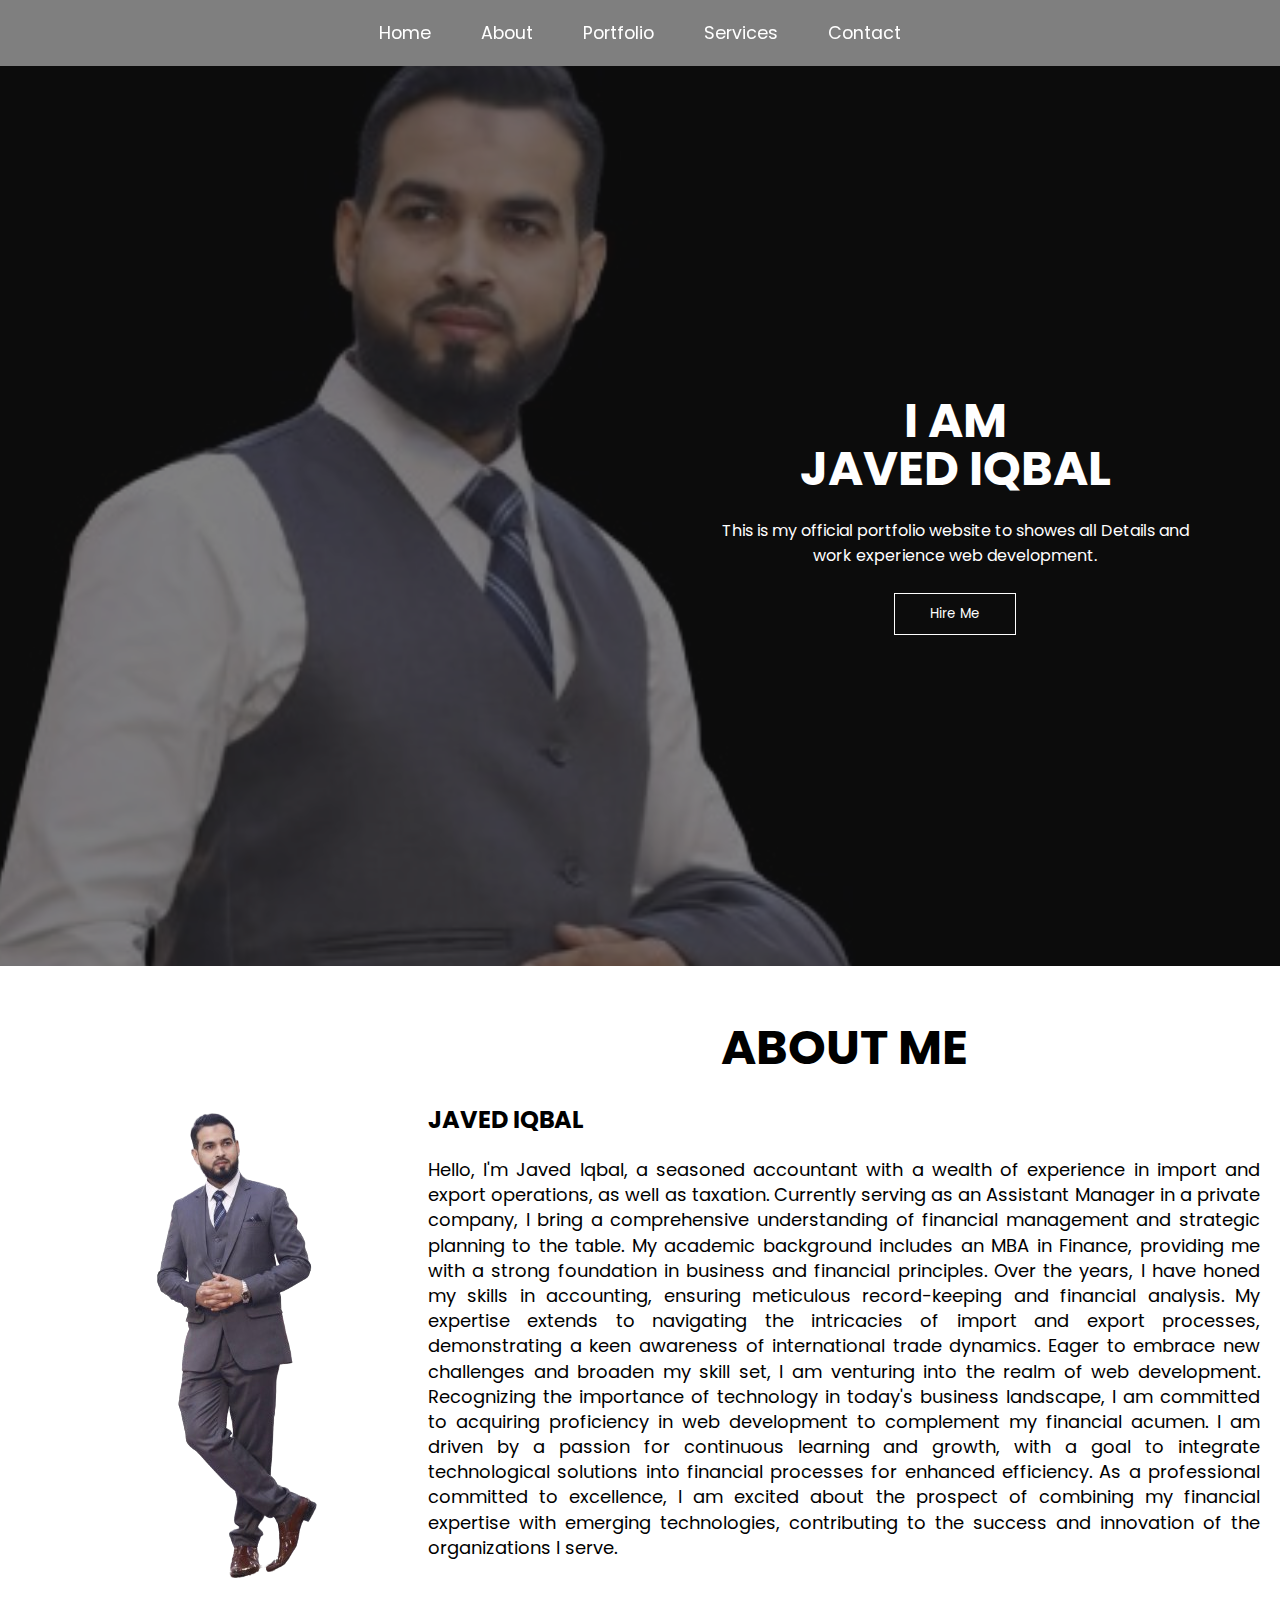
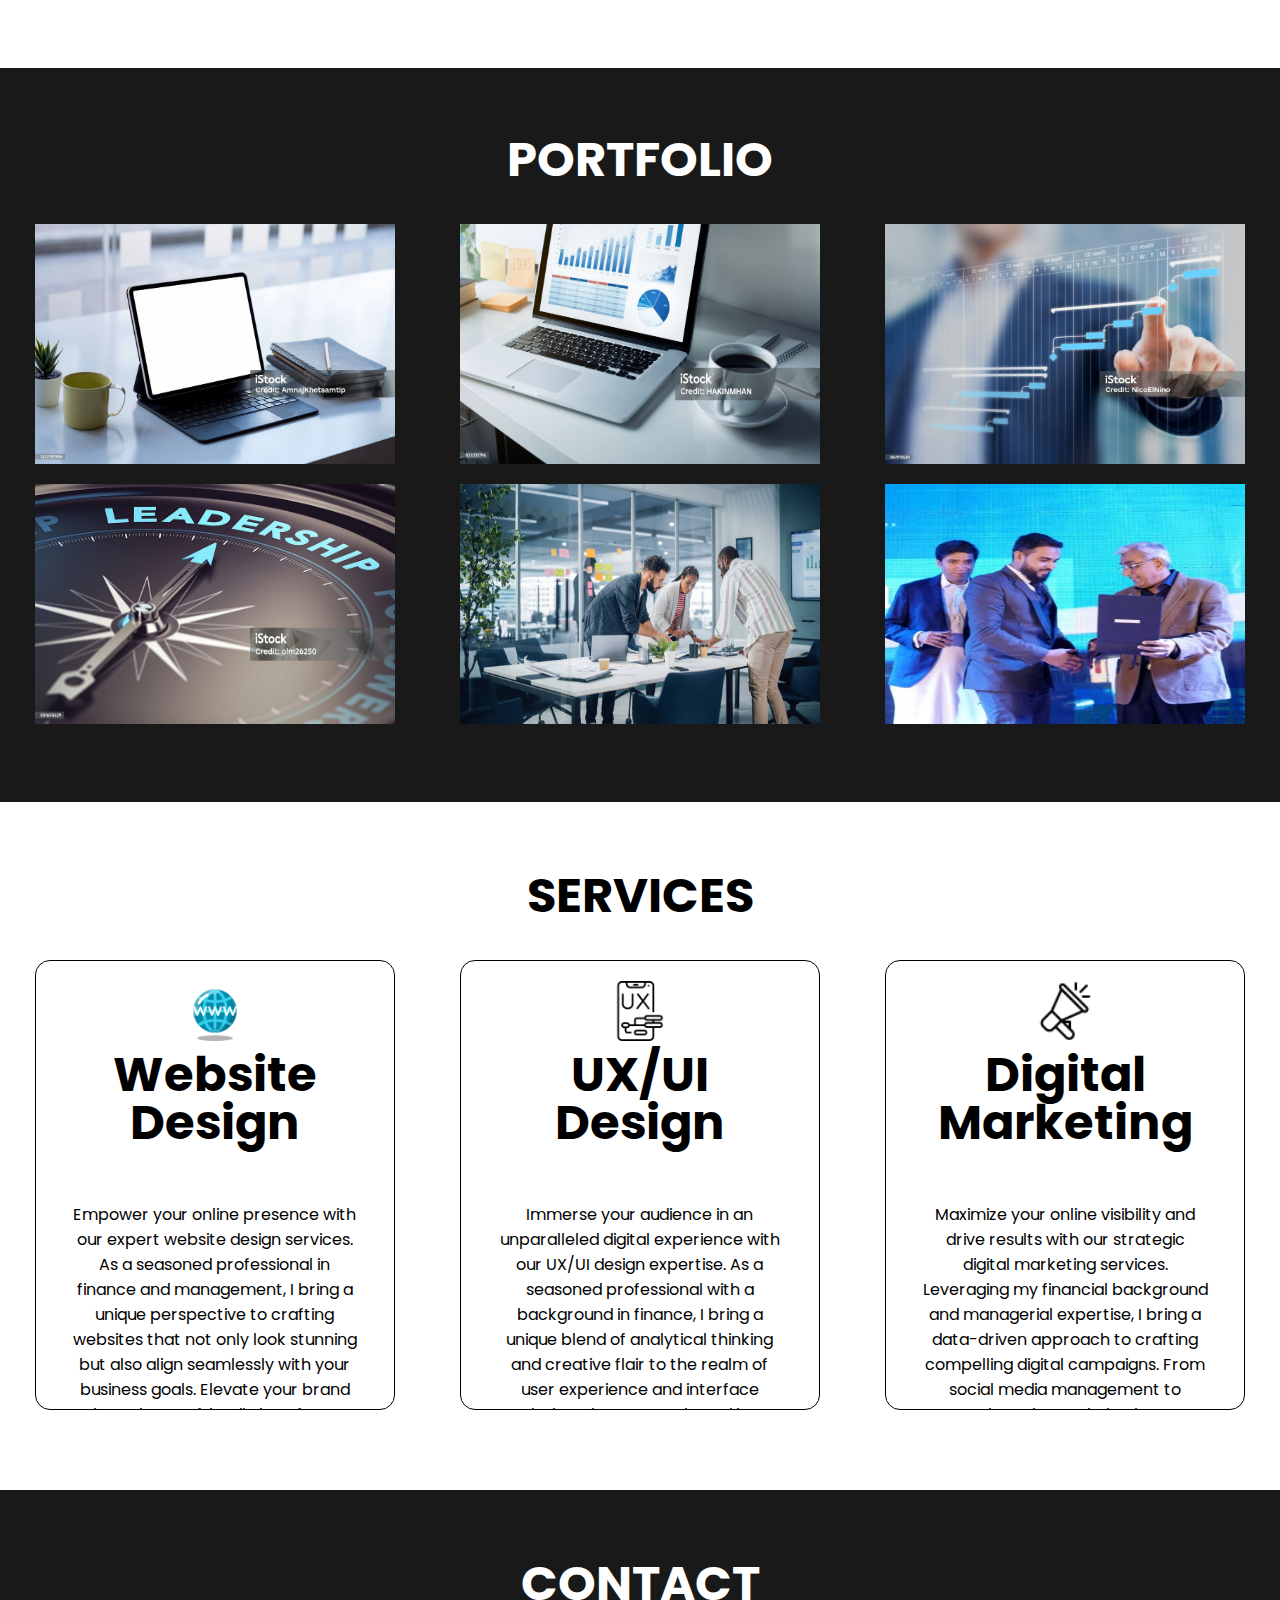
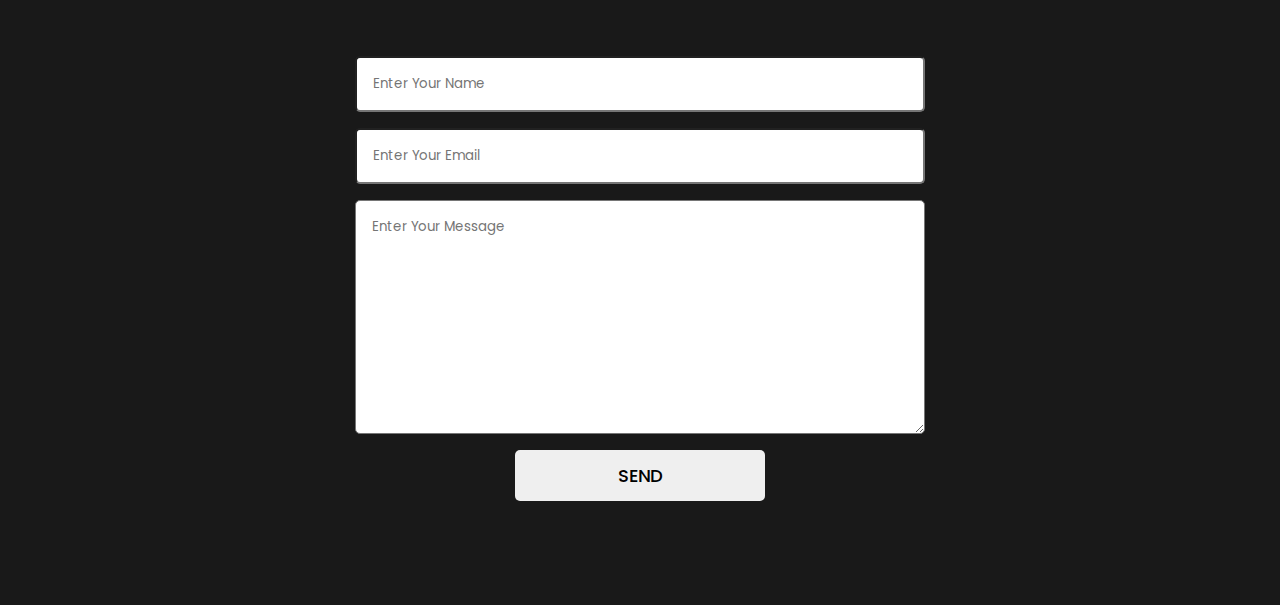
<file: index.html>
<!DOCTYPE html>
<html lang="en">
  <head>
    <meta charset="UTF-8" />
    <meta name="viewport" content="width=device-width, initial-scale=1.0" />
    <title>Javed Iqbal - Portfolio</title>
    <link rel="stylesheet" href="styles.css" />
  </head>
  <body>
    <nav class="navbar">
      <ul>
        <li><a href="#home">Home</a></li>
        <li><a href="#about">About</a></li>
        <li><a href="#portfolio">Portfolio</a></li>
        <li><a href="#services">Services</a></li>
        <li><a href="#contact">Contact</a></li>
      </ul>
    </nav>
    <section id="home">
      <div class="main">
        <h1 class="headings">I AM <br />JAVED IQBAL</h1>
        <p>
          This is my official portfolio website to showes all Details and work
          experience web development.
        </p>
        <button class="btn">Hire Me</button>
      </div>
    </section>
    <section id="about">
      <div id="pic">
        <img src="pic_without.png" alt="" />
        <div id="intro">
          <h1 class="headings">ABOUT ME</h1>
          <h2>Javed Iqbal</h2>
          <p>
            Hello, I'm Javed Iqbal, a seasoned accountant with a wealth of
            experience in import and export operations, as well as taxation.
            Currently serving as an Assistant Manager in a private company, I
            bring a comprehensive understanding of financial management and
            strategic planning to the table. My academic background includes an
            MBA in Finance, providing me with a strong foundation in business
            and financial principles. Over the years, I have honed my skills in
            accounting, ensuring meticulous record-keeping and financial
            analysis. My expertise extends to navigating the intricacies of
            import and export processes, demonstrating a keen awareness of
            international trade dynamics. Eager to embrace new challenges and
            broaden my skill set, I am venturing into the realm of web
            development. Recognizing the importance of technology in today's
            business landscape, I am committed to acquiring proficiency in web
            development to complement my financial acumen. I am driven by a
            passion for continuous learning and growth, with a goal to integrate
            technological solutions into financial processes for enhanced
            efficiency. As a professional committed to excellence, I am excited
            about the prospect of combining my financial expertise with emerging
            technologies, contributing to the success and innovation of the
            organizations I serve.
          </p>
        </div>
      </div>
    </section>
    <section id="portfolio">
      <h1 class="headings">PORTFOLIO</h1>
      <div class="gallery">
        <img src="laptop1" alt="" />
        <img src="laptop2.jpg" alt="" />
        <img src="istockphoto-861911620-1024x1024.jpg" alt="" />
        <img src="leadership.jpg" alt="" />
        <img src="work.jpg" alt="" />
        <img src="mypic.jpg" alt="" />
      </div>
    </section>
    <section id="services">
      <h1 class="headings">SERVICES</h1>
      <div class="row">
        <div class="box">
          <img src="icon-webdesigning.png" />
          <h1 class="headings">Website <br />Design</h1>
          <p>
            Empower your online presence with our expert website design
            services. As a seasoned professional in finance and management, I
            bring a unique perspective to crafting websites that not only look
            stunning but also align seamlessly with your business goals. Elevate
            your brand through user-friendly interfaces, responsive designs, and
            tailored solutions.
          </p>
        </div>
        <div class="box">
          <img src="ux-design.png" />
          <h1 class="headings">
            UX/UI <br />
            Design
          </h1>
          <p>
            Immerse your audience in an unparalleled digital experience with our
            UX/UI design expertise. As a seasoned professional with a background
            in finance, I bring a unique blend of analytical thinking and
            creative flair to the realm of user experience and interface design.
            Elevate your brand by seamlessly merging aesthetics with
            functionality, ensuring that every interaction leaves a lasting
            impression.
          </p>
        </div>
        <div class="box">
          <img src="icons8-digital-marketing-50.png" />
          <h1 class="headings">Digital Marketing</h1>
          <p>
            Maximize your online visibility and drive results with our strategic
            digital marketing services. Leveraging my financial background and
            managerial expertise, I bring a data-driven approach to crafting
            compelling digital campaigns. From social media management to search
            engine optimization, we tailor strategies that resonate with your
            target audience.
          </p>
        </div>
      </div>
    </section>
    <section id="contact">
      <h1 class="headings">CONTACT</h1>
      <form action="" class="form">
        <input
          type="text"
          name="name"
          class="input"
          placeholder="Enter Your Name"
        />
        <input
          type="email"
          name="email"
          class="input"
          placeholder="Enter Your Email"
        />
        <textarea
          name="msg"
          id="msg"
          cols="30"
          rows="10"
          placeholder="Enter Your Message"
        ></textarea>
        <input type="submit" value="SEND" id="send" />
      </form>
    </section>
  </body>
</html>
</file>
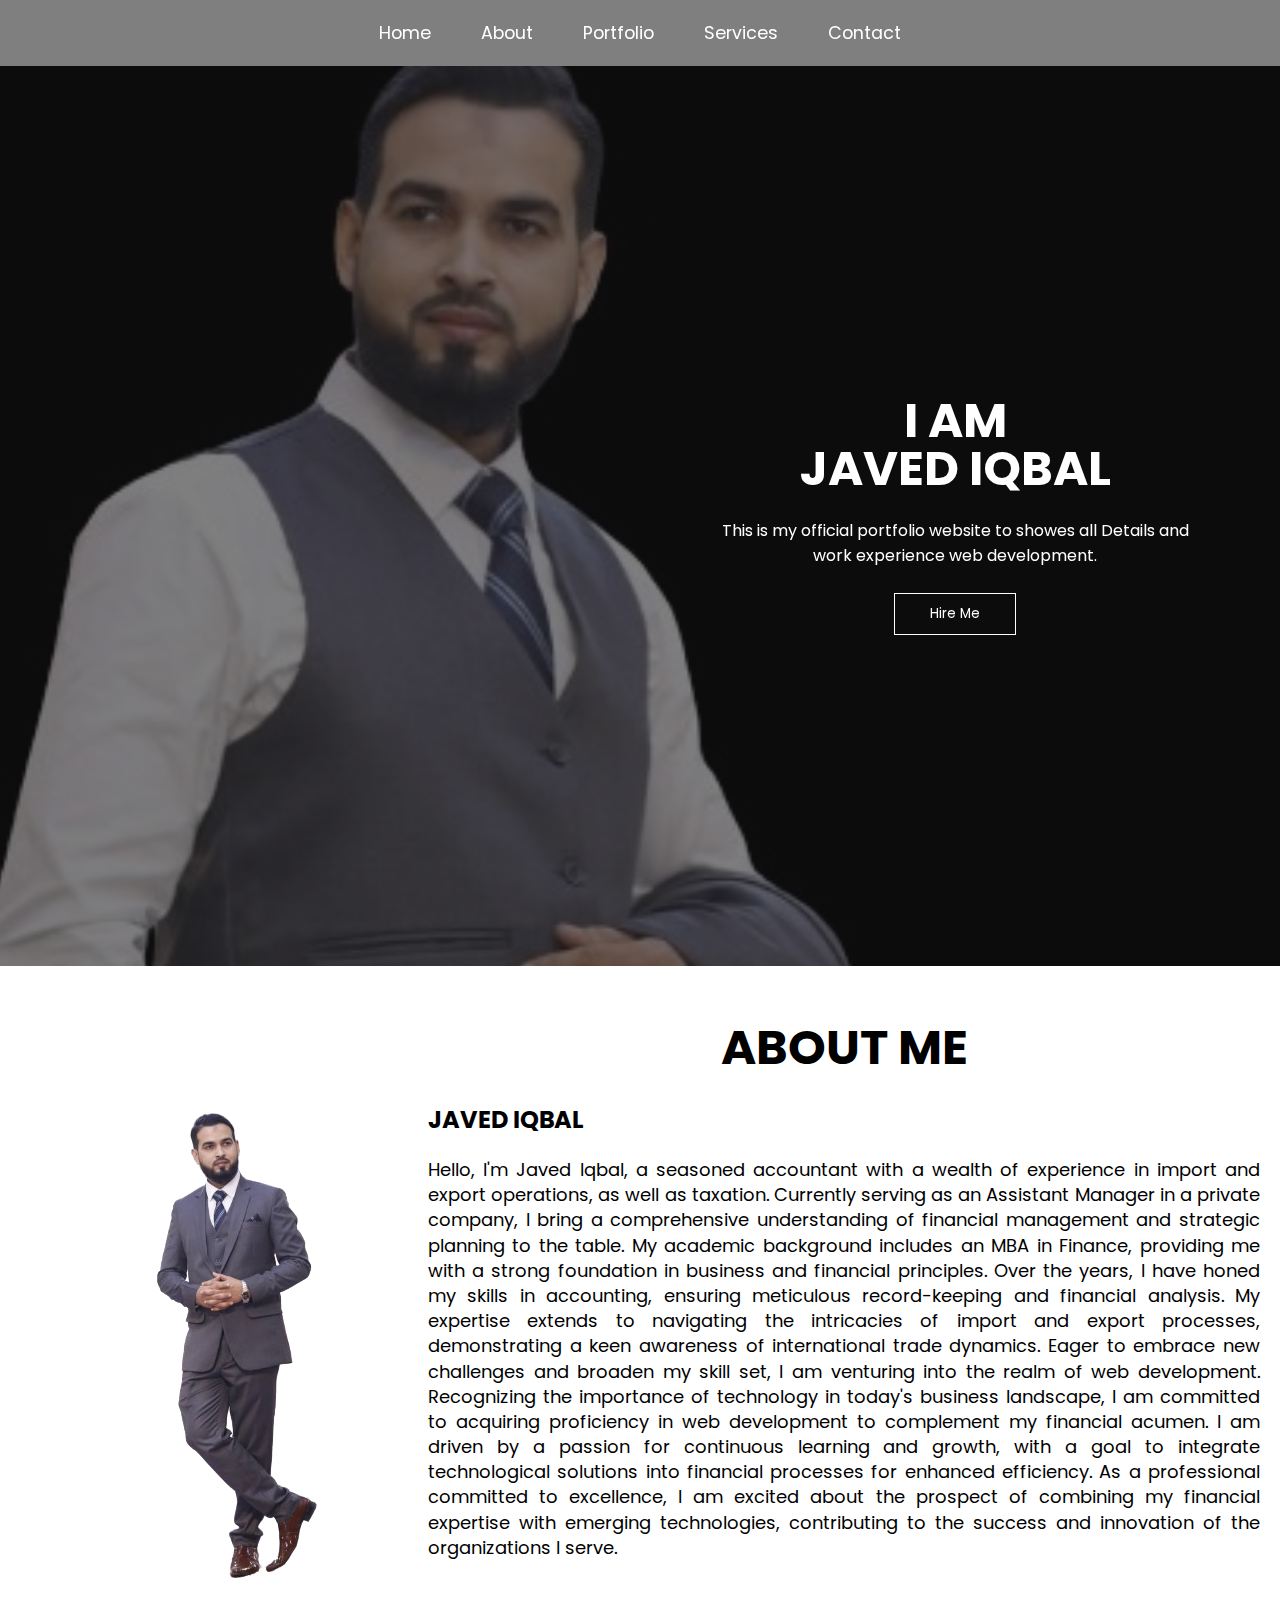
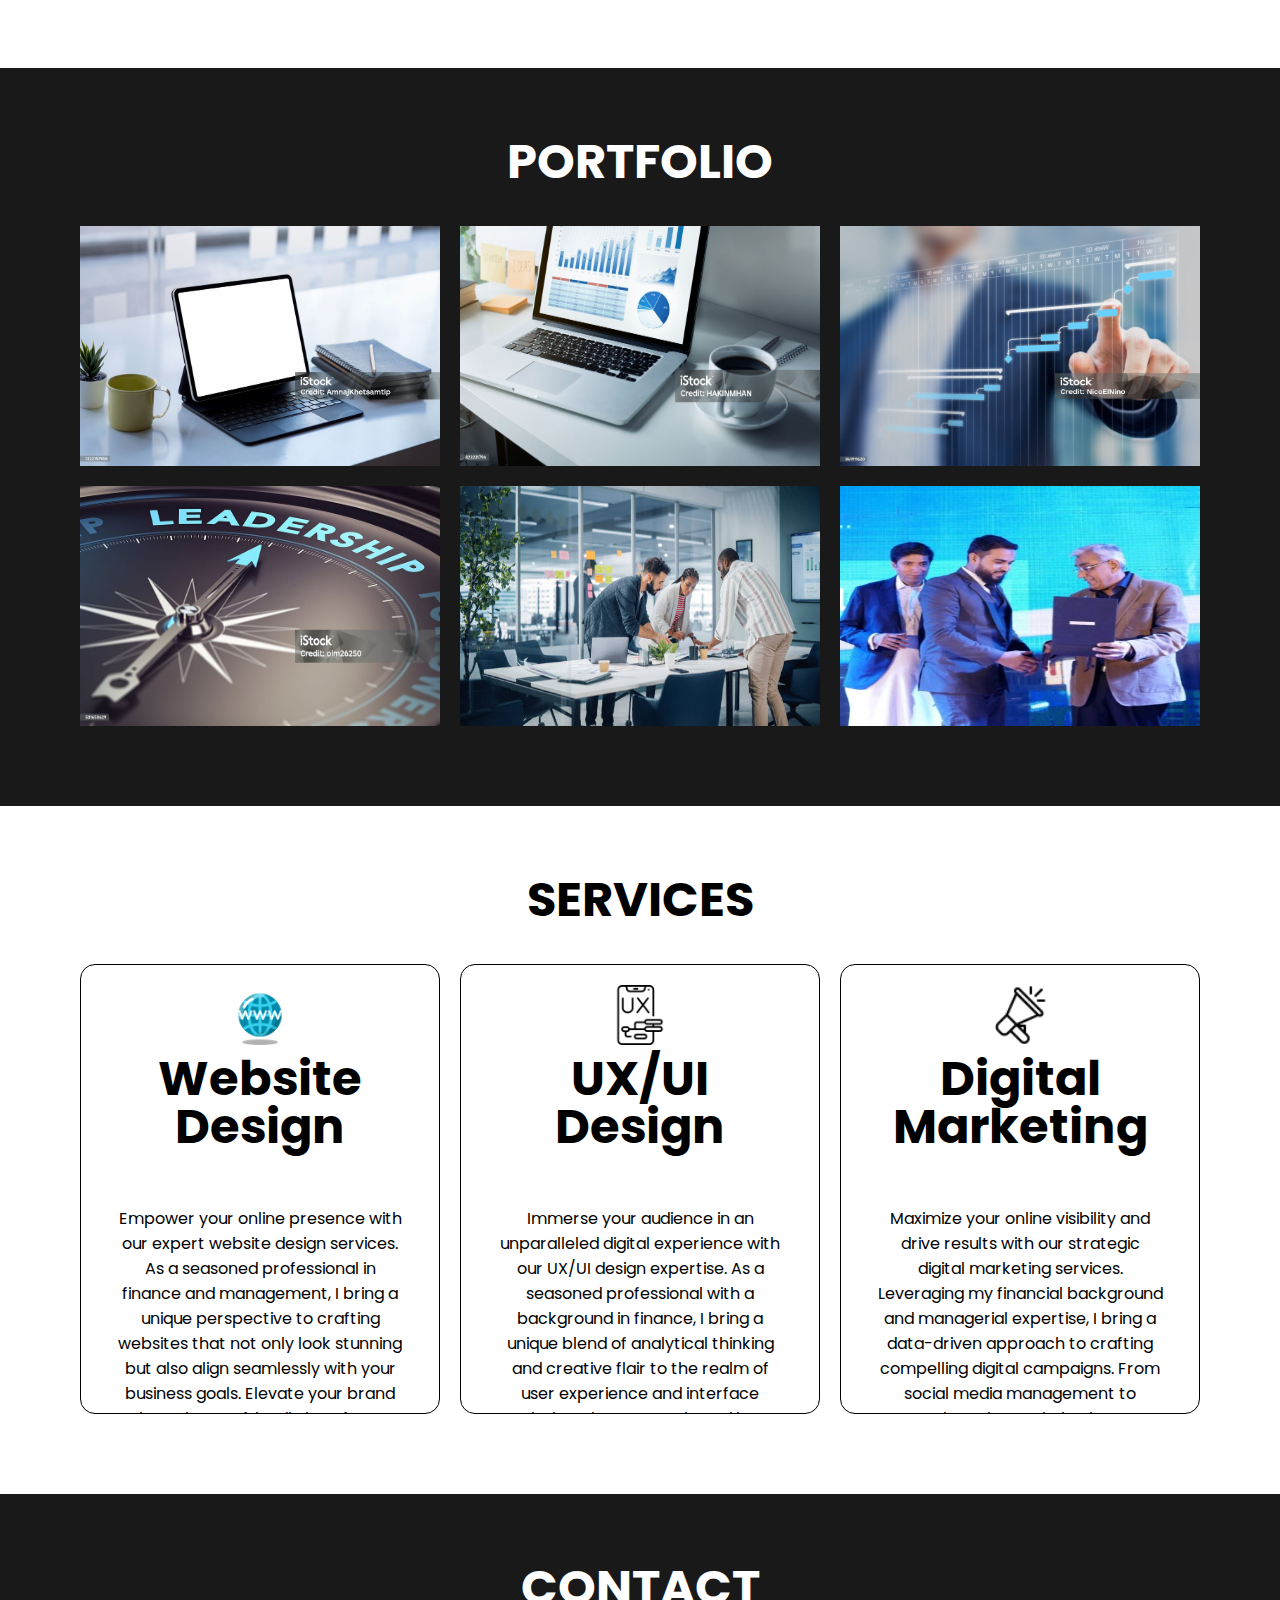
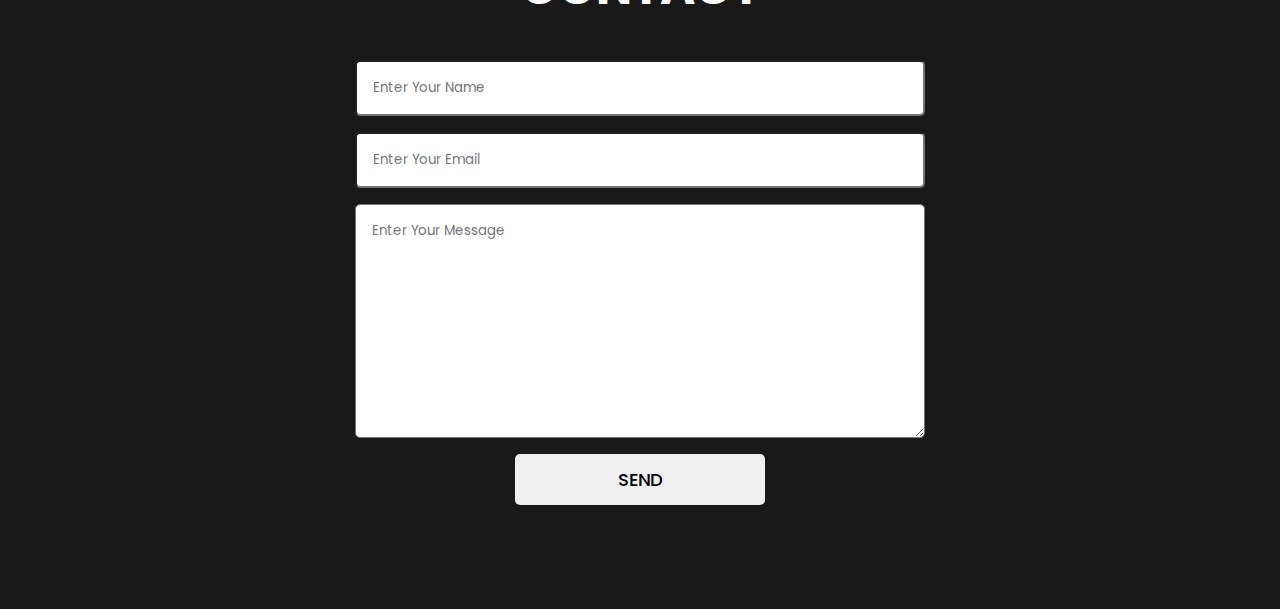
<file: portfolio2/new.html>
<!DOCTYPE html>
<html lang="en">
  <head>
    <meta charset="UTF-8" />
    <meta name="viewport" content="width=device-width, initial-scale=1.0" />
    <title>Navigation</title>
    <link rel="stylesheet" href="styles.css" />
  </head>
  <body>
    <nav class="navbar">
      <ul>
        <li><a href="#home">Home</a></li>
        <li><a href="#about">About</a></li>
        <li><a href="#portfolio">Portfolio</a></li>
        <li><a href="#services">Services</a></li>
        <li><a href="#contact">Contact</a></li>
      </ul>
    </nav>
    <section id="home">
      <div class="main">
        <h1 class="headings">I AM <br />JAVED IQBAL</h1>
        <p>This is my official portfolio website to showes all Details and work experience web development.</p>
        <button class="btn">Hire Me</button>
      </div>
    </section>
    <section id="about">
      <div id="pic">
        <img src="pic_without.png" alt="" />
        <div id="intro">
          <h1 class="headings">ABOUT ME</h1>
          <h2>Javed Iqbal</h2>
          <p>
            Hello, I'm Javed Iqbal, a seasoned accountant with a wealth of
            experience in import and export operations, as well as taxation.
            Currently serving as an Assistant Manager in a private company, I
            bring a comprehensive understanding of financial management and
            strategic planning to the table. My academic background includes an
            MBA in Finance, providing me with a strong foundation in business
            and financial principles. Over the years, I have honed my skills in
            accounting, ensuring meticulous record-keeping and financial
            analysis. My expertise extends to navigating the intricacies of
            import and export processes, demonstrating a keen awareness of
            international trade dynamics. Eager to embrace new challenges and
            broaden my skill set, I am venturing into the realm of web
            development. Recognizing the importance of technology in today's
            business landscape, I am committed to acquiring proficiency in web
            development to complement my financial acumen. I am driven by a
            passion for continuous learning and growth, with a goal to integrate
            technological solutions into financial processes for enhanced
            efficiency. As a professional committed to excellence, I am excited
            about the prospect of combining my financial expertise with emerging
            technologies, contributing to the success and innovation of the
            organizations I serve.
          </p>
        </div>
      </div>
    </section>
    <section id="portfolio">
      <h1 class="headings">PORTFOLIO</h1>
      <div class="gallery">
        <img src="laptop1" alt="" />
        <img src="laptop2.jpg" alt="" />
        <img src="istockphoto-861911620-1024x1024.jpg" alt="" />
        <img src="leadership.jpg" alt="" />
        <img src="work.jpg" alt="" />
        <img src="mypic.jpg" alt="" />
      </div>
    </section>
    <section id="services">
      <h1 class="headings">SERVICES</h1>
      <div class="row">
        <div class="box">
          <img src="icon-webdesigning.png" />
          <h1 class="headings">Website <br />Design</h1>
          <p>
            Empower your online presence with our expert website design
            services. As a seasoned professional in finance and management, I
            bring a unique perspective to crafting websites that not only look
            stunning but also align seamlessly with your business goals. Elevate
            your brand through user-friendly interfaces, responsive designs, and
            tailored solutions.
          </p>
        </div>
        <div class="box">
          <img src="ux-design.png" />
          <h1 class="headings">
            UX/UI <br />
            Design
          </h1>
          <p>
            Immerse your audience in an unparalleled digital experience with our
            UX/UI design expertise. As a seasoned professional with a background
            in finance, I bring a unique blend of analytical thinking and
            creative flair to the realm of user experience and interface design.
            Elevate your brand by seamlessly merging aesthetics with
            functionality, ensuring that every interaction leaves a lasting
            impression.
          </p>
        </div>
        <div class="box">
          <img src="icons8-digital-marketing-50.png" />
          <h1 class="headings">Digital Marketing</h1>
          <p>
            Maximize your online visibility and drive results with our strategic
            digital marketing services. Leveraging my financial background and
            managerial expertise, I bring a data-driven approach to crafting
            compelling digital campaigns. From social media management to search
            engine optimization, we tailor strategies that resonate with your
            target audience.
          </p>
        </div>
      </div>
    </section>
    <section id="contact">
      <h1 class="headings">CONTACT</h1>
      <form action="" class="form">
        <input
          type="text"
          name="name"
          class="input"
          placeholder="Enter Your Name"
        />
        <input
          type="email"
          name="email"
          class="input"
          placeholder="Enter Your Email"
        />
        <textarea
          name="msg"
          id="msg"
          cols="30"
          rows="10"
          placeholder="Enter Your Message"
        ></textarea>
        <input type="submit" value="SEND" id="send" />
      </form>
    </section>
  </body>
</html>
</file>
<file: styles.css>
@import url('https://fonts.googleapis.com/css2?family=Poppins:ital,wght@0,100;0,200;0,300;0,400;0,500;0,600;0,700;0,800;0,900;1,100;1,200;1,300;1,400;1,500;1,600;1,700;1,800;1,900&display=swap');

*{
    margin: 0;
    padding: 0;
    box-sizing: border-box;
    font-family: "Poppins", sans-serif;
    font-weight: 400;
    font-style: normal;
}
html{
    scroll-behavior: smooth;
}
.navbar {
    display: flex;
    justify-content: center;
    align-items: center;
    background-color: rgba(0,0,0,0.5);
    position: sticky;
    top: 0;
    z-index: 1;
}
.navbar ul{
    display: flex;
    list-style: none;
    margin: 20px 0px;

}
.navbar ul li{
    font-size: 1.1rem;
    font-weight: bold;
}

.navbar ul li a{
    text-decoration: none;
    color: white;
    padding: 8px 25px;
}
.navbar ul li a:hover{
    background-color: white;
    color: black;
    box-shadow: 0 0 10px white;
    }
/* home section */
#home {
    display: flex;
    flex-direction: column;
    background-color: rgba(0,0,0,0.5);
    height: 100vh;
    justify-content: center;
    align-items: flex-end;
    color: white;
    position: relative;
    min-height: 700px;
}
#home::before {
    content: "";
    position: absolute;
    top: 0;
    right: 0;
    background: url('3rd_flip_without.jpg') no-repeat -200px -600px/cover;
    height: 100%;
    width: 100%;
    z-index: -1;
    opacity: .9;
    background-color: black;
}
.main {
    display: flex;
    flex-direction: column;
    /* border: 1px solid white; */
    align-items: center;
    /* position: absolute;
    top: 30%;
    right: 10%; */
    margin: 50px;
}
.headings{
    font-size: 3rem;
    text-align: center;
    font-weight: bold;
    line-height: 1;
    /* margin: 40px 0px; */
}
.headings+p{
    margin: 25px;
    max-width: 500px;
    text-align: center;
}
.btn{
    padding: 10px 35px;
    background-color: transparent;
    border: 1px solid white;
    color: white;
    outline: none;
    transition: .6s ease;
}
.btn:hover {
    cursor: pointer;
    background-color: white;
    color: black;
    box-shadow: 0 0 5px white, 0 0 15px white;
    font-weight: bold;
}
/* About Section */
#about {
    display: flex;
    flex-direction: columns;
    box-sizing: border-box;
    padding: 20px;
    margin-bottom: 50px;
}
#pic {
    display: flex;
    align-items: center;
} 
#pic img{
    width: 575px;
    /* height: 400px; */
}
#intro{
    display: flex;
    flex-direction: column;
    text-align: justify;
}

#about p {
    font-size: 18px;
    line-height: 1.4;
}

#about h2 {
    font-size: 24px;
    font-weight: bold;
    text-transform: uppercase;
    margin-bottom: 20px;
}

#intero h2{
    font-size: 2rem;
    margin-bottom: 20px;
}
/* Portfolio section */
#portfolio h1,
#contact h1,
#services h1,
#about h1{
    margin-bottom: 30px;
}
#portfolio {
    display: flex;
    flex-direction: column;
    background-color: rgba(0,0,0,0.9);
    color: white;
    align-items: center;
    padding: 68px 2px;

}
.gallery{
    display: flex;
    flex-wrap: wrap;
    justify-content: space-around;
    box-sizing: border-box;

}
.gallery img{
    width: 360px;
    height: 240px;
    margin: 10px;
}
/* Service section */
#services{
    display: flex;
    flex-direction: column;
    padding: 70px 2px;
}
.row{
    display: flex;
    justify-content: space-around;
    flex-wrap: wrap;
    box-sizing: border-box;
}
.box{
    display: flex;
    flex-direction: column;
    width: 360px;
    height: 450px;
    border: 1px solid black;
    margin: 10px;
    align-items: center;
    text-align: justify;
    padding: 10px;
    border-radius: 15px;
    /* background: linear-gradient(to top, rgb(255,45,45) 50%, white 50%); */
    /* background-size: 100% 200%; */
    transition: all .3s;
    overflow-y: hidden;
}
.box:hover{
    /* background-position: left bottom; */
    transform: scale(1.1);
    /* color: white; */
    /* border: none; */
    box-shadow: 0 0 20px -10px rgb(105, 105, 105);
    overflow-y: auto;
}
.box img{
    width: 80px;
    height: 80px;
    background-color: white;
    padding: 10px;
}
/* Contact section */
#contact {
    display: flex;
    flex-direction: column;
    box-sizing: border-box;
    background-color: rgba(0,0,0,0.9);
    color: white;
    padding: 70px;
}
.form{
    display: flex;
    flex-direction: column;
    box-sizing: border-box;
    align-items: center;
    margin: 18px auto;
    width: 50%;
}
form input, form textarea {
    width: 100%;
    padding: 16px;
    border-radius: 5px;
    margin-bottom: 16px;
    outline: none;
}
.msg{
    width: 20%;
    padding: 12px;
    margin: 15px;
    border: none;
    outline: none;
}
#send {
    padding: 12px;
    border: none;
    outline: none;
    width: 250px;
    font-weight: 500;
    font-size: 18px;
    cursor: pointer;
}
#send:hover{
    box-shadow: 0 0 10px white;
}
</file>
<file: portfolio2/styles.css>
@import url('https://fonts.googleapis.com/css2?family=Poppins:ital,wght@0,100;0,200;0,300;0,400;0,500;0,600;0,700;0,800;0,900;1,100;1,200;1,300;1,400;1,500;1,600;1,700;1,800;1,900&display=swap');

*{
    margin: 0;
    padding: 0;
    box-sizing: border-box;
    font-family: "Poppins", sans-serif;
    font-weight: 400;
    font-style: normal;
}
html{
    scroll-behavior: smooth;
}
.navbar {
    display: flex;
    justify-content: center;
    align-items: center;
    background-color: rgba(0,0,0,0.5);
    position: sticky;
    top: 0;   
}
.navbar ul{
    display: flex;
    list-style: none;
    margin: 20px 0px;

}
.navbar ul li{
    font-size: 1.1rem;
    font-weight: bold;
}

.navbar ul li a{
    text-decoration: none;
    color: white;
    padding: 8px 25px;
}
.navbar ul li a:hover{
    background-color: white;
    color: black;
    box-shadow: 0 0 10px white;
    }
/* home section */
#home {
    display: flex;
    flex-direction: column;
    background-color: rgba(0,0,0,0.5);
    height: 100vh;
    justify-content: center;
    align-items: flex-end;
    color: white;
    position: relative;
    min-height: 700px;
}
#home::before {
    content: "";
    position: absolute;
    top: 0;
    right: 0;
    background: url('3rd_flip_without.jpg') no-repeat -200px -600px/cover;
    height: 100%;
    width: 100%;
    z-index: -1;
    opacity: .9;
    background-color: black;
}
.main {
    display: flex;
    flex-direction: column;
    /* border: 1px solid white; */
    align-items: center;
    /* position: absolute;
    top: 30%;
    right: 10%; */
    margin: 50px;
}
.headings{
    font-size: 3rem;
    text-align: center;
    font-weight: bold;
    line-height: 1;
    /* margin: 40px 0px; */
}
.headings+p{
    margin: 25px;
    max-width: 500px;
    text-align: center;
}
.btn{
    padding: 10px 35px;
    background-color: transparent;
    border: 1px solid white;
    color: white;
    outline: none;
    transition: .6s ease;
}
.btn:hover {
    cursor: pointer;
    background-color: white;
    color: black;
    box-shadow: 0 0 5px white, 0 0 15px white;
    font-weight: bold;
}
/* About Section */
#about {
    display: flex;
    flex-direction: columns;
    box-sizing: border-box;
    padding: 20px;
    margin-bottom: 50px;
}
#pic {
    display: flex;
    align-items: center;
} 
#pic img{
    width: 575px;
    /* height: 400px; */
}
#intro{
    display: flex;
    flex-direction: column;
    text-align: justify;
}

#about p {
    font-size: 18px;
    line-height: 1.4;
}

#about h2 {
    font-size: 24px;
    font-weight: bold;
    text-transform: uppercase;
    margin-bottom: 20px;
}

#intero h2{
    font-size: 2rem;
    margin-bottom: 20px;
}
/* Portfolio section */
#portfolio h1,
#contact h1,
#services h1,
#about h1{
    margin-bottom: 30px;
}
#portfolio {
    display: flex;
    flex-direction: column;
    background-color: rgba(0,0,0,0.9);
    color: white;
    align-items: center;
    padding: 70px;

}
.gallery{
    display: flex;
    flex-wrap: wrap;
    justify-content: space-around;
    box-sizing: border-box;

}
.gallery img{
    width: 360px;
    height: 240px;
    margin: 10px;
}
/* Service section */
#services{
    display: flex;
    flex-direction: column;
    padding: 70px;
}
.row{
    display: flex;
    justify-content: space-around;
    flex-wrap: wrap;
    box-sizing: border-box;
}
.box{
    display: flex;
    flex-direction: column;
    width: 360px;
    height: 450px;
    border: 1px solid black;
    margin: 10px;
    align-items: center;
    text-align: justify;
    padding: 10px;
    border-radius: 15px;
    /* background: linear-gradient(to top, rgb(255,45,45) 50%, white 50%); */
    /* background-size: 100% 200%; */
    transition: all .3s;
    overflow-y: hidden;
}
.box:hover{
    /* background-position: left bottom; */
    transform: scale(1.1);
    /* color: white; */
    /* border: none; */
    box-shadow: 0 0 20px -10px rgb(105, 105, 105);
    overflow-y: auto;
}
.box img{
    width: 80px;
    height: 80px;
    background-color: white;
    padding: 10px;
}
/* Contact section */
#contact {
    display: flex;
    flex-direction: column;
    box-sizing: border-box;
    background-color: rgba(0,0,0,0.9);
    color: white;
    padding: 70px;
}
.form{
    display: flex;
    flex-direction: column;
    box-sizing: border-box;
    align-items: center;
    margin: 18px auto;
    width: 50%;
}
form input, form textarea {
    width: 100%;
    padding: 16px;
    border-radius: 5px;
    margin-bottom: 16px;
    outline: none;
}
.msg{
    width: 20%;
    padding: 12px;
    margin: 15px;
    border: none;
    outline: none;
}
#send {
    padding: 12px;
    border: none;
    outline: none;
    width: 250px;
    font-weight: 500;
    font-size: 18px;
    cursor: pointer;
}
#send:hover{
    box-shadow: 0 0 10px white;
}
</file>
